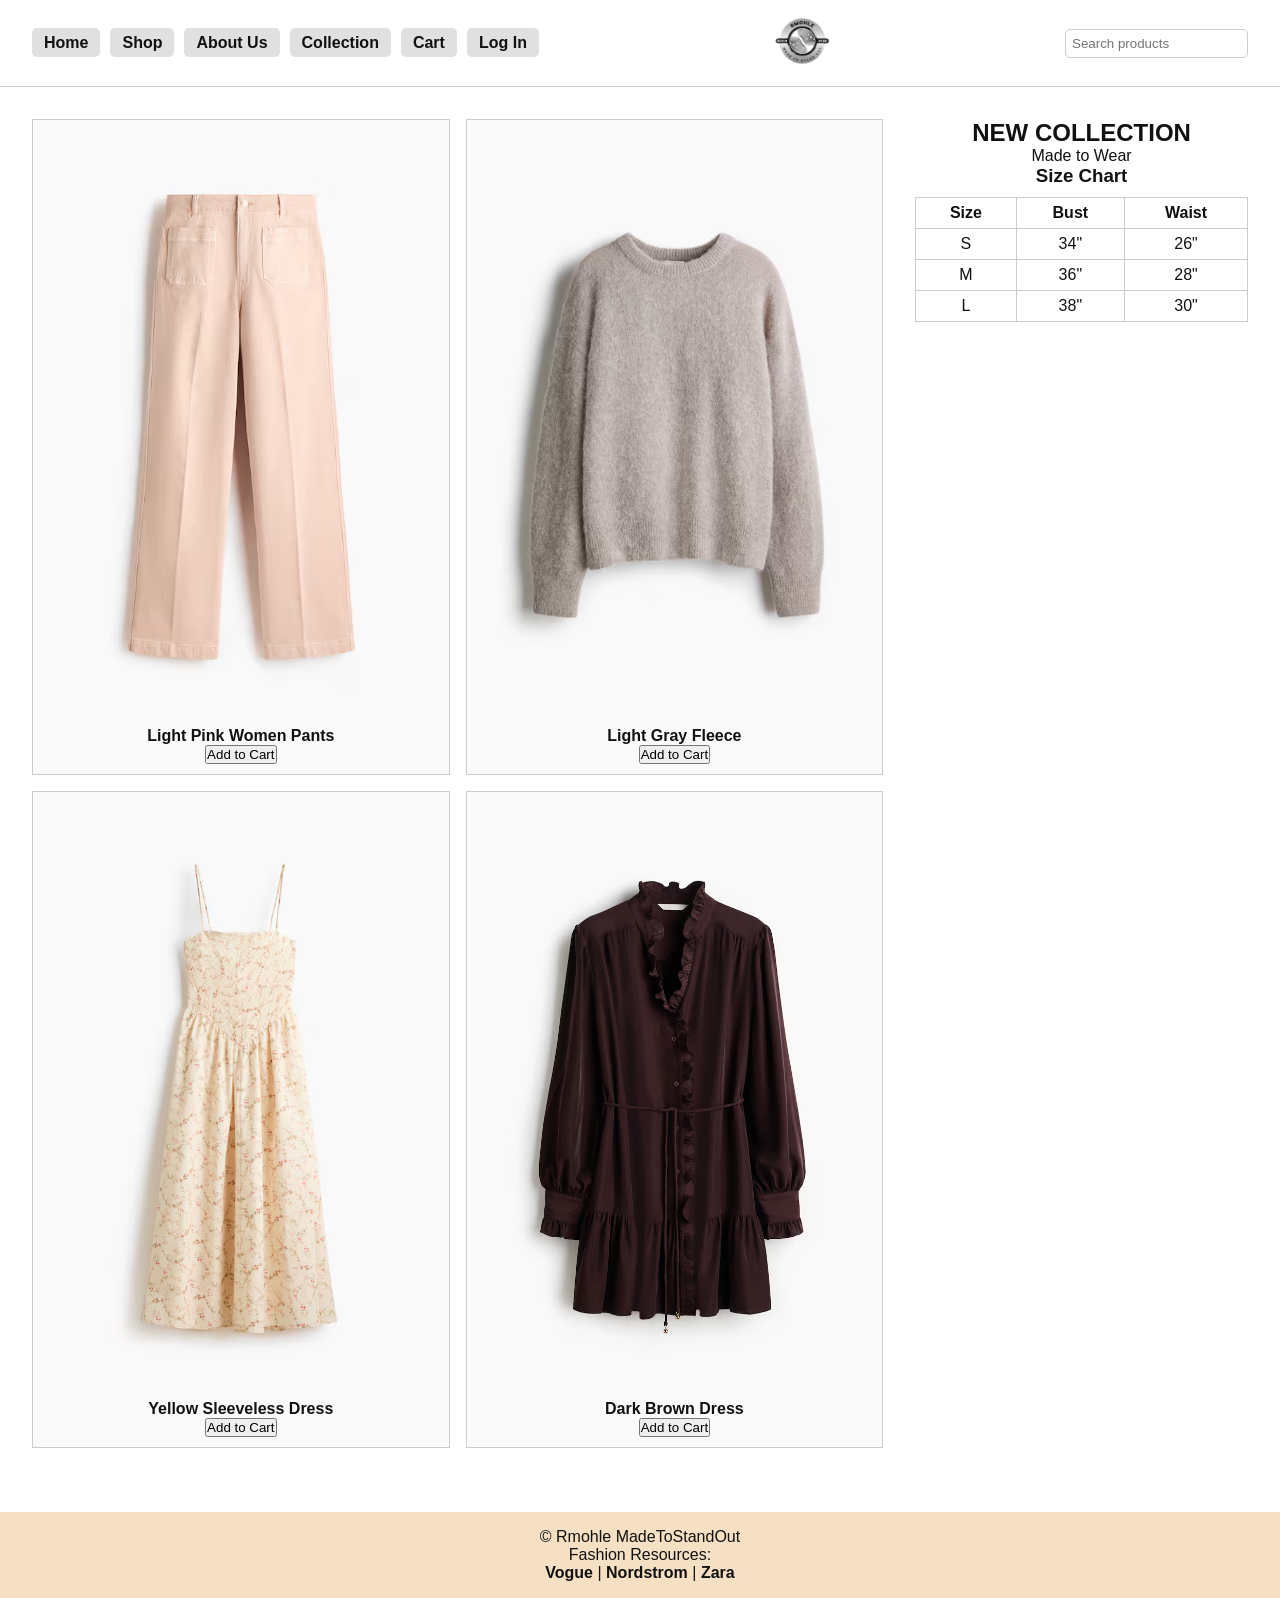
<file: index.html>
<!DOCTYPE html>
<html lang="en">

<head>
  <meta charset="UTF-8">
  <meta name="viewport" content="width=device-width, initial-scale=1.0">

  <title>Clothing Store - Home</title>

  <!-- SEO -->
  <meta name="description" content="Trendy women's clothing store featuring dresses, pants, and modern fashion collections.">
  <meta name="keywords" content="women clothing, fashion store, dresses, online clothing shop">
  <meta name="author" content="Rmohle">

  <!-- External CSS -->
  <link rel="stylesheet" href="styles.css">
</head>

<body>

  <!-- NAVBAR -->
  <header class="navbar">

    <!-- Left navigation links -->
    <nav class="nav-left">
      <ul>
        <li><a href="index.html" class="nav-button">Home</a></li>
        <li><a href="shop.html" class="nav-button">Shop</a></li>
        <li><a href="about.html" class="nav-button">About Us</a></li>
        <li><a href="collection.html" class="nav-button">Collection</a></li>
        <li><a href="cart.html" class="nav-button">Cart</a></li>
        <li><a href="login.html" class="nav-button">Log In</a></li>
      </ul>
    </nav>

    <!-- Center logo -->
    <div class="nav-center">
      <img src="logo.png" alt="Clothing Store Logo" class="logo">
    </div>

    <!-- Search bar -->
    <div class="nav-right">
      <input type="search" id="search" placeholder="Search products">
    </div>

  </header>

  <!-- MAIN CONTENT -->
  <main class="main-content">

    <section class="products-section">

      <!-- Products grid -->
      <div class="products">

        <div class="product">
          <img src="product1.jpg" alt="Light Pink Women Pants">
          <p><strong>Light Pink Women Pants</strong></p>
          <button onclick="addToCart('Light Pink Women Pants')">Add to Cart</button>
        </div>

        <div class="product">
          <img src="product2.jpg" alt="Light Gray Fleece">
          <p><strong>Light Gray Fleece</strong></p>
          <button onclick="addToCart('Light Gray Fleece')">Add to Cart</button>
        </div>

        <div class="product">
          <img src="product3.jpg" alt="Yellow Sleeveless Dress">
          <p><strong>Yellow Sleeveless Dress</strong></p>
          <button onclick="addToCart('Yellow Sleeveless Dress')">Add to Cart</button>
        </div>

        <div class="product">
          <img src="product4.jpg" alt="Dark Brown Dress">
          <p><strong>Dark Brown Dress</strong></p>
          <button onclick="addToCart('Dark Brown Dress')">Add to Cart</button>
        </div>

      </div>

      <!-- Side column for new collection + table -->
      <aside class="new-collection">

        <h2>NEW COLLECTION</h2>
        <p>Made to Wear</p>

        <h3>Size Chart</h3>
        <table>
          <tr>
            <th>Size</th>
            <th>Bust</th>
            <th>Waist</th>
          </tr>
          <tr>
            <td>S</td>
            <td>34"</td>
            <td>26"</td>
          </tr>
          <tr>
            <td>M</td>
            <td>36"</td>
            <td>28"</td>
          </tr>
          <tr>
            <td>L</td>
            <td>38"</td>
            <td>30"</td>
          </tr>
        </table>

      </aside>

    </section>

  </main>

  <!-- FOOTER -->
  <footer>
    <p>&copy; Rmohle MadeToStandOut</p>
    <p>Fashion Resources:</p>
    <a href="https://www.vogue.com" target="_blank">Vogue</a> |
    <a href="https://www.nordstrom.com" target="_blank">Nordstrom</a> |
    <a href="https://www.zara.com" target="_blank">Zara</a>
  </footer>

  <!-- JAVASCRIPT -->

  <script>
    // cart array to store added products
    let cart = [];

    // add product to cart function
    function addToCart(productName) {
      cart.push(productName);
      alert(productName + " added to cart!");
      console.log(cart);
    }

    // search products function
    const searchInput = document.getElementById("search");

    searchInput.addEventListener("keyup", function () {
      let searchValue = searchInput.value.toLowerCase();
      let products = document.querySelectorAll(".product");

      products.forEach(function (product) {
        let text = product.innerText.toLowerCase();
        if (text.includes(searchValue)) {
          product.style.display = ""; // show product
        } else {
          product.style.display = "none"; // hide product
        }
      });
    });
  </script>

</body>
</html>
</file>
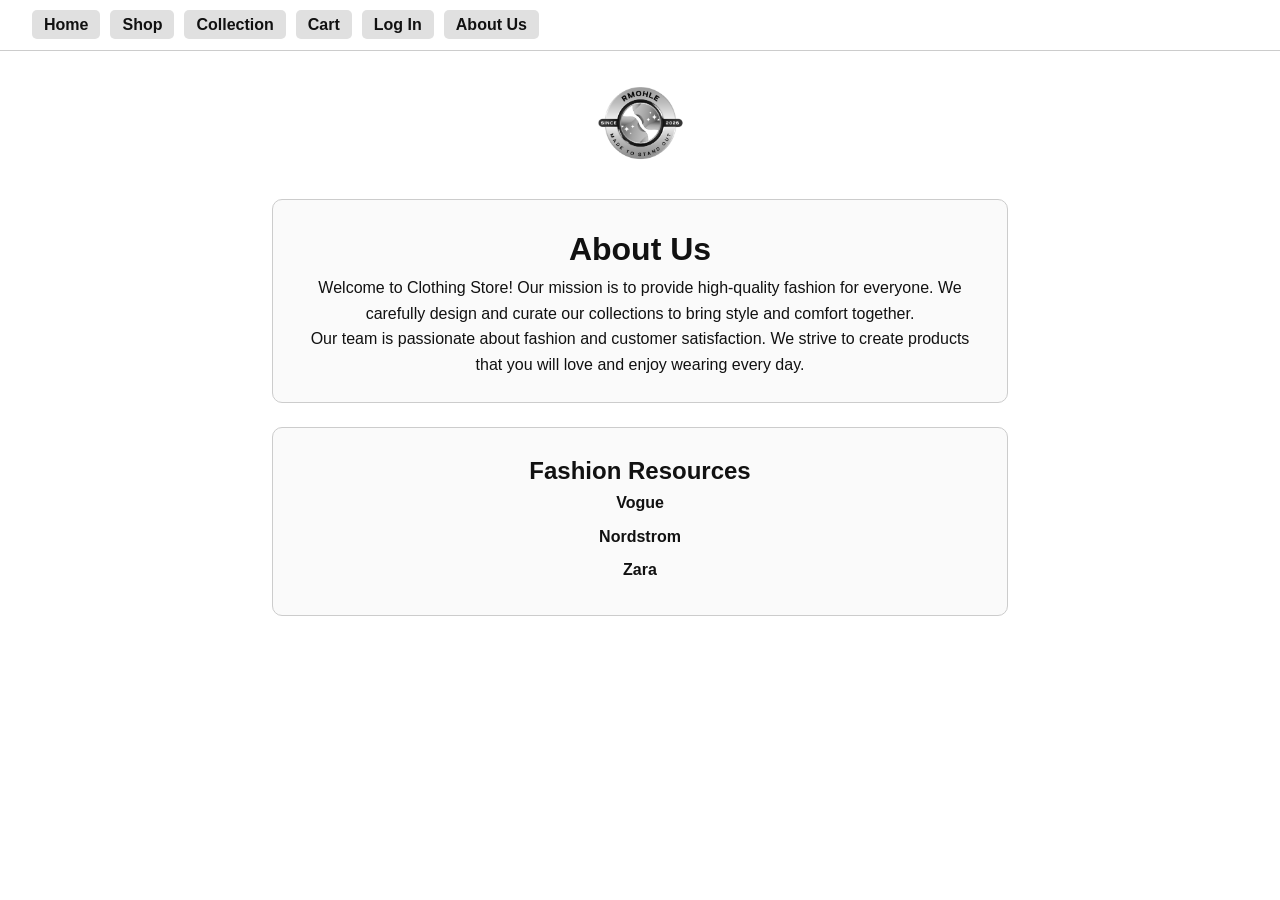
<file: about.html>
<!DOCTYPE html>
<html lang="en">
<head>
  <meta charset="UTF-8">
  <meta name="viewport" content="width=device-width, initial-scale=1.0">
  <title>About Us - Clothing Store</title>

  <!-- External CSS -->
  <link rel="stylesheet" href="styles.css">

  <style>
    /* Boxed text style for About Us */
    main {
      padding: 2rem;
      max-width: 800px;
      margin: 0 auto; /* center horizontally */
    }

    .logo-box {
      text-align: center;
      margin-bottom: 2rem;
    }

    .text-box {
      padding: 1.5rem;
      border: 1px solid #ccc;
      border-radius: 10px;
      background-color: #fafafa;
      line-height: 1.6;
      font-size: 16px;
      color: #111;
      text-align: center;
      margin-bottom: 1.5rem;
    }

    /* External links list inside the box */
    .text-box ul {
      list-style: none;
      padding: 0;
    }

    .text-box ul li {
      margin-bottom: 0.5rem;
    }

    .text-box a {
      color: #111;
      font-weight: bold;
      text-decoration: none;
    }

    .text-box a:hover {
      text-decoration: underline;
    }
  </style>
</head>
<body>

  <!-- NAVBAR -->
  <header class="navbar">
    <nav class="nav-left">
      <ul>
        <li><a href="index.html" class="nav-button">Home</a></li>
        <li><a href="shop.html" class="nav-button">Shop</a></li>
        <li><a href="collection.html" class="nav-button">Collection</a></li>
        <li><a href="cart.html" class="nav-button">Cart</a></li>
        <li><a href="login.html" class="nav-button">Log In</a></li>
        <li><a href="about.html" class="nav-button">About Us</a></li>
      </ul>
    </nav>
  </header>

  <!-- MAIN CONTENT -->
  <main>
    <!-- Logo -->
    <div class="logo-box">
      <img src="logo.png" alt="Clothing Store Logo" style="height:80px;">
    </div>

    <!-- About Us Box -->
    <div class="text-box">
      <h1>About Us</h1>
      <p>Welcome to Clothing Store! Our mission is to provide high-quality fashion for everyone.
         We carefully design and curate our collections to bring style and comfort together.</p>
      <p>Our team is passionate about fashion and customer satisfaction. We strive to create
         products that you will love and enjoy wearing every day.</p>
    </div>

    <!-- Fashion Resources Box -->
    <div class="text-box">
      <h2>Fashion Resources</h2>
      <ul>
        <li><a href="https://www.vogue.com" target="_blank">Vogue</a></li>
        <li><a href="https://www.nordstrom.com" target="_blank">Nordstrom</a></li>
        <li><a href="https://www.zara.com" target="_blank">Zara</a></li>
      </ul>
    </div>
  </main>

  <!-- LOGIN / LOGOUT SCRIPT -->
  <script>
    const navButtons = document.querySelectorAll('.nav-button');
    const loginBtn = Array.from(navButtons).find(btn => btn.textContent === "Log In");
    const homeBtn = Array.from(navButtons).find(btn => btn.textContent === "Home");

    // Home button always redirects
    homeBtn.onclick = () => window.location.href = "index.html";

    // Change login to logout if user is logged in
    if (localStorage.getItem("loggedIn") === "true") {
      loginBtn.textContent = "Logout";
      loginBtn.onclick = () => {
        localStorage.removeItem("loggedIn");
        localStorage.removeItem("userEmail");
        alert("You have logged out.");
        window.location.href = "index.html";
      }
    } else {
      loginBtn.onclick = () => window.location.href = "login.html";
    }
  </script>

</body>
</html>
</file>
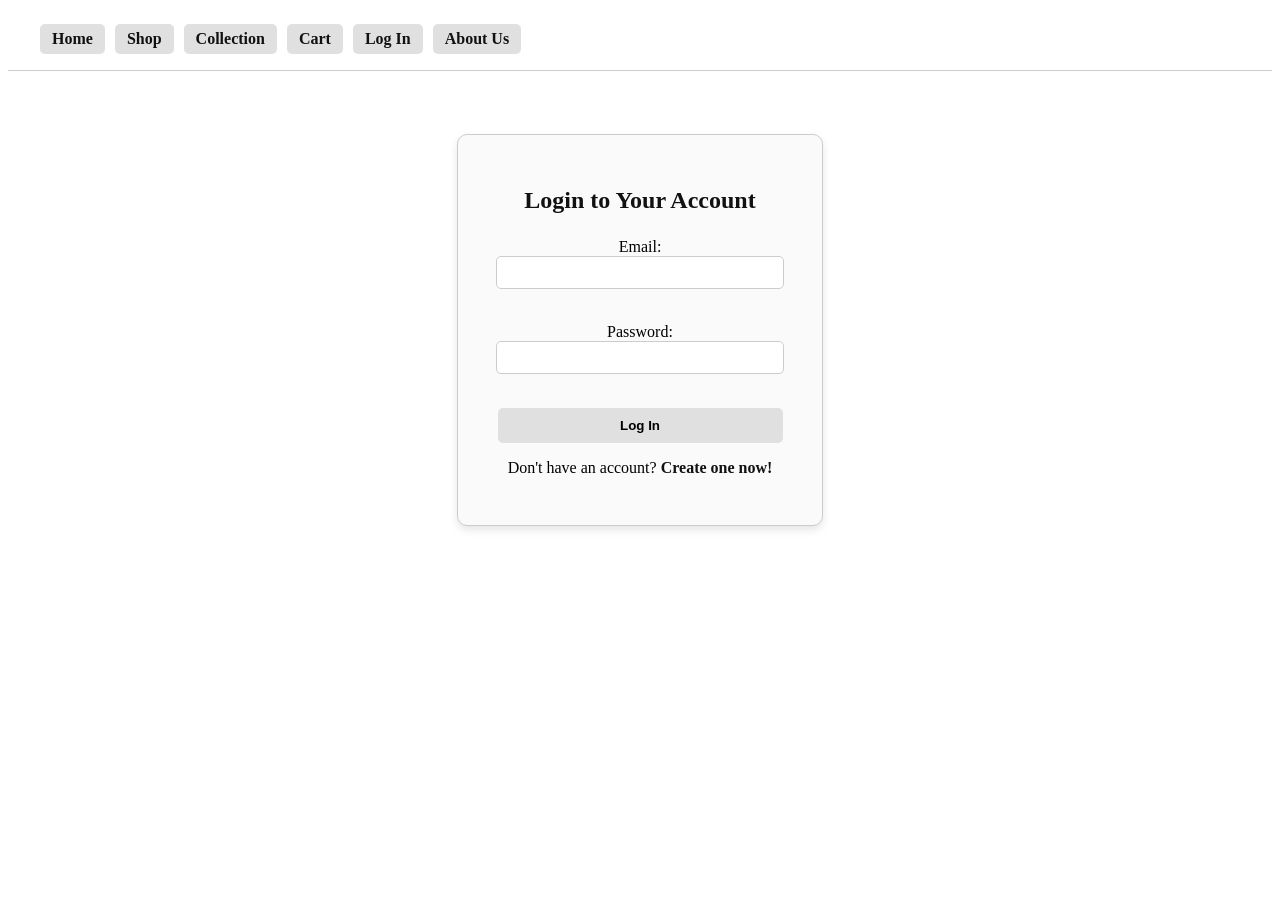
<file: cart.html>
<!DOCTYPE html>
<html lang="en">
<head>
  <meta charset="UTF-8">
  <title>Cart - Clothing Store</title>
  <link rel="stylesheet" href="styles.css">
  <style>
    /* CART MAIN CONTENT */
    main {
      padding: 2rem;
      max-width: 900px;
      margin: 0 auto;
    }

    .cart-box {
      border: 1px solid #ccc;
      border-radius: 10px;
      background-color: #fafafa;
      padding: 1rem;
      margin-bottom: 1.5rem;
      display: flex;
      align-items: center;
      gap: 1rem;
    }

    .cart-box img {
      width: 100px;
      height: auto;
      border-radius: 5px;
    }

    .cart-info {
      flex: 1;
    }

    .cart-info h3 {
      margin: 0 0 0.5rem 0;
      font-size: 1.1rem;
    }

    .cart-buttons {
      text-align: right;
    }

    .cart-buttons button {
      padding: 8px 12px;
      background-color: #e0e0e0;
      border: none;
      border-radius: 5px;
      font-weight: bold;
      cursor: pointer;
      transition: background-color 0.3s;
    }

    .cart-buttons button:hover {
      background-color: #d1d1d1;
    }

    .empty-cart {
      text-align: center;
      font-size: 1.2rem;
      color: #555;
      padding: 2rem;
      border: 1px solid #ccc;
      border-radius: 10px;
      background-color: #fafafa;
    }
  </style>
</head>
<body>

<script>
  // Redirect if not logged in
  if (localStorage.getItem("loggedIn") !== "true") {
    alert("You must log in or create an account to access the Cart.");
    window.location.href = "login.html";
  }
</script>

<header class="navbar">
  <nav class="nav-left">
    <a href="index.html" class="nav-button">Home</a>
    <a href="shop.html" class="nav-button">Shop</a>
    <a href="collection.html" class="nav-button">Collection</a>
    <a href="cart.html" class="nav-button">Cart</a>
    <a href="login.html" class="nav-button" id="loginBtn">Log In</a>
  </nav>
</header>

<main>
  <h1>Your Cart</h1>
  <div id="cart-container">
    <!-- Cart items will appear here -->
  </div>
</main>

<script>
  // Dynamic login/logout button
  const loginBtn = document.getElementById("loginBtn");
  if (localStorage.getItem("loggedIn") === "true") {
    loginBtn.textContent = "Logout";
    loginBtn.onclick = () => {
      localStorage.removeItem("loggedIn");
      localStorage.removeItem("userEmail");
      localStorage.removeItem("cart");
      alert("You have logged out.");
      window.location.href = "index.html";
    }
  } else {
    loginBtn.onclick = () => window.location.href = "login.html";
  }

  // Products list with image mapping
  const productImages = {
    "Light Pink Women Pants": "product1.jpg",
    "Light Gray Fleece": "product2.jpg",
    "Yellow Sleeveless Dress": "product3.jpg",
    "Dark Brown Dress": "product4.jpg"
  };

  const cartContainer = document.getElementById("cart-container");
  const cart = JSON.parse(localStorage.getItem("cart")) || [];

  if(cart.length === 0){
    cartContainer.innerHTML = `<div class="empty-cart">Your cart is empty!</div>`;
  } else {
    cartContainer.innerHTML = "";
    cart.forEach((item, index) => {
      const div = document.createElement("div");
      div.className = "cart-box";
      div.innerHTML = `
        <img src="${productImages[item]}" alt="${item}">
        <div class="cart-info">
          <h3>${item}</h3>
        </div>
        <div class="cart-buttons">
          <button onclick="removeItem(${index})">Remove</button>
        </div>
      `;
      cartContainer.appendChild(div);
    });

    // Add Proceed to Checkout button at the bottom
    const checkoutDiv = document.createElement("div");
    checkoutDiv.style.textAlign = "center";
    checkoutDiv.style.marginTop = "2rem";
    checkoutDiv.innerHTML = `<button onclick="proceedCheckout()">Proceed to Checkout</button>`;
    cartContainer.appendChild(checkoutDiv);
  }

  function removeItem(index){
    cart.splice(index, 1);
    localStorage.setItem("cart", JSON.stringify(cart));
    location.reload(); // refresh to update cart
  }

  function proceedCheckout(){
    alert("Proceeding to checkout. (This is just a demo!)");
  }
</script>

</body>
</html>
</file>
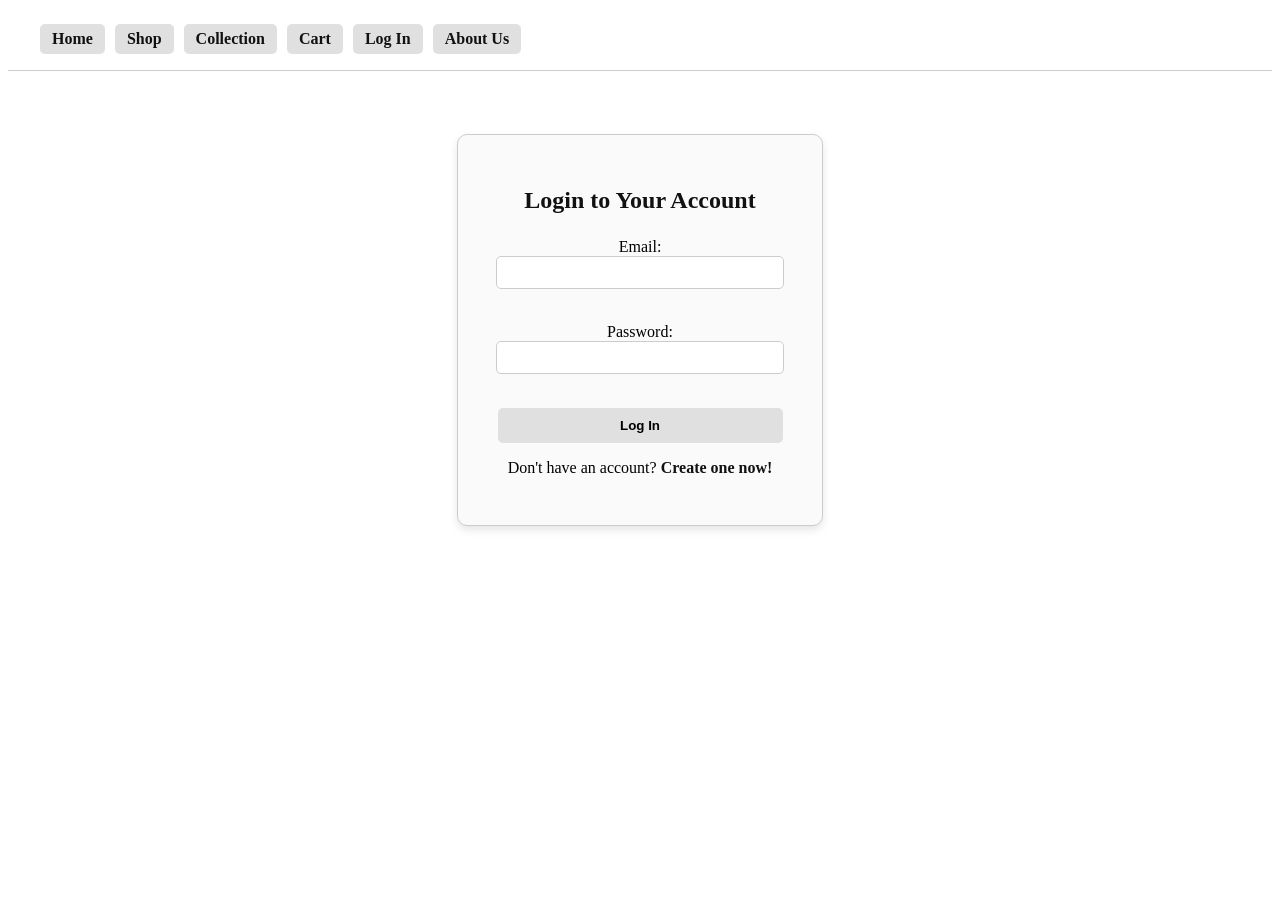
<file: collection.html>
<!DOCTYPE html>
<html lang="en">
<head>
  <meta charset="UTF-8">
  <title>Collection - Clothing Store</title>
  <link rel="stylesheet" href="styles.css">
</head>
<body>

<script>
  if (localStorage.getItem("loggedIn") !== "true") {
    alert("You must log in or create an account to access the Collection.");
    window.location.href = "login.html";
  }
</script>

<header class="navbar">
  <nav class="nav-left">
    <a href="index.html" class="nav-button">Home</a>
    <a href="shop.html" class="nav-button">Shop</a>
    <a href="collection.html" class="nav-button">Collection</a>
    <a href="cart.html" class="nav-button">Cart</a>
    <a href="login.html" class="nav-button" id="loginBtn">Log In</a>
  </nav>
</header>

<main style="padding:2rem;">
  <h1>Collection</h1>
  <div id="collection-container" class="products-section">
    <!-- Collection products appear here -->
  </div>
</main>

<script>
  // Dynamic login/logout button
  const loginBtn = document.getElementById("loginBtn");
  if (localStorage.getItem("loggedIn") === "true") {
    loginBtn.textContent = "Logout";
    loginBtn.onclick = () => {
      localStorage.removeItem("loggedIn");
      localStorage.removeItem("userEmail");
      localStorage.removeItem("cart");
      alert("You have logged out.");
      window.location.href = "index.html";
    }
  } else {
    loginBtn.onclick = () => window.location.href = "login.html";
  }

  // Collections array
  const collections = [
  { name: "Summer Essentials", img: "product1.jpg", link: "https://www2.hm.com/en_us/women/new-arrivals/view-all.html?page=2" },
  { name: "Winter Collection", img: "product2.jpg", link: "https://www2.hm.com/en_us/women/new-arrivals/view-all.html?page=2" },
  { name: "Formal Attire", img: "product3.jpg", link: "https://www2.hm.com/en_us/women/new-arrivals/view-all.html?page=2" },
  { name: "Casual Wear", img: "product4.jpg", link: "https://www2.hm.com/en_us/women/new-arrivals/view-all.html?page=2" }
];

  const container = document.getElementById("collection-container");
  container.innerHTML = "";

  collections.forEach(item => {
    const div = document.createElement("div");
    div.className = "product";
    div.innerHTML = `
      <img src="${item.img}" alt="${item.name}">
      <p><strong>${item.name}</strong></p>
      <button onclick="addToCart('${item.name}')">Add to Cart</button>
      <p><a href="${item.link}" target="_blank">More Info</a></p>
    `;
    container.appendChild(div);
  });

  function addToCart(name) {
    let cart = JSON.parse(localStorage.getItem("cart")) || [];
    cart.push(name);
    localStorage.setItem("cart", JSON.stringify(cart));
    alert(name + " added to cart!");
  }
</script>

</body>
</html>
</file>
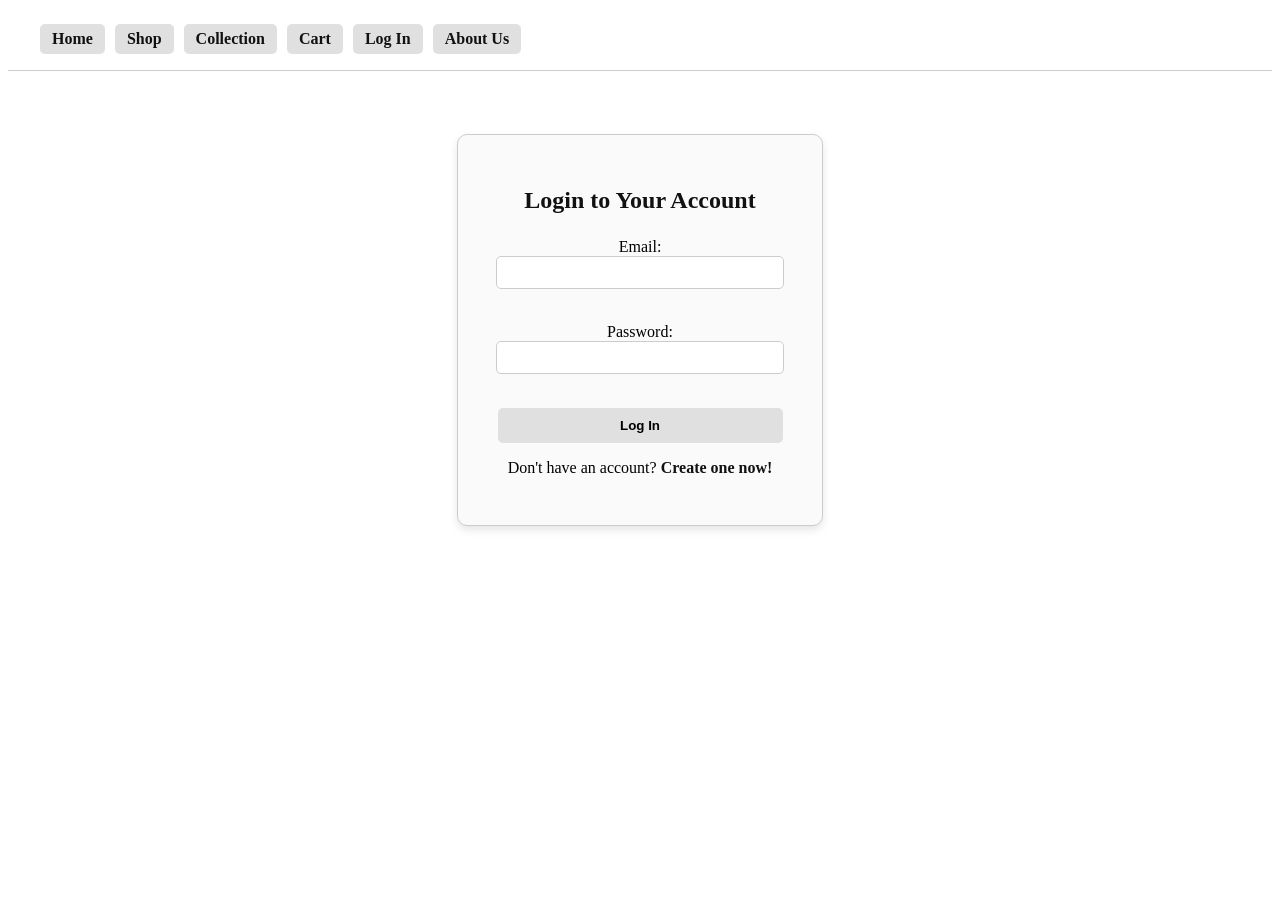
<file: login.html>
<!DOCTYPE html>
<html lang="en">
<head>
  <meta charset="UTF-8">
  <title>Login - Clothing Store</title>
  <style>
    /* LOGIN BOX */
    .login-container {
      width: 300px;
      margin: 5% auto;
      padding: 2rem;
      background-color: #fafafa;
      border: 1px solid #ccc;
      border-radius: 10px;
      box-shadow: 0 4px 8px rgba(0,0,0,0.1);
      text-align: center;
    }

    .login-container h2 {
      margin-bottom: 1.5rem;
      color: #111;
    }

    .login-container input {
      width: 90%;
      padding: 8px;
      margin-bottom: 1rem;
      border-radius: 5px;
      border: 1px solid #ccc;
    }

    .login-container button {
      width: 95%;
      padding: 10px;
      background-color: #e0e0e0;
      border: none;
      border-radius: 5px;
      font-weight: bold;
      cursor: pointer;
      transition: background-color 0.3s;
    }

    .login-container button:hover {
      background-color: #d1d1d1;
    }

    .login-container a {
      color: #111;
      font-weight: bold;
      text-decoration: none;
    }

    .login-container a:hover {
      text-decoration: underline;
    }

    /* NAVBAR */
    .navbar {
      display: flex;
      align-items: center;
      gap: 10px;
      background-color: #fff;
      padding: 1rem 2rem;
      border-bottom: 1px solid #ccc;
    }

    .nav-button {
      background-color: #e0e0e0;
      color: #111;
      padding: 6px 12px;
      border-radius: 5px;
      text-decoration: none;
      font-weight: bold;
      transition: background-color 0.3s;
    }

    .nav-button:hover {
      background-color: #d1d1d1;
    }
  </style>
</head>
<body>

<!-- NAVBAR -->
<header class="navbar">
  <a href="index.html" class="nav-button">Home</a>
  <a href="shop.html" class="nav-button">Shop</a>
  <a href="collection.html" class="nav-button">Collection</a>
  <a href="cart.html" class="nav-button">Cart</a>
  <a href="#" id="loginBtn" class="nav-button">Log In</a>
  <a href="about.html" class="nav-button">About Us</a>
</header>

<!-- LOGIN BOX -->
<div class="login-container">
  <h2>Login to Your Account</h2>

  <form onsubmit="return validateLogin()">
    <label for="email">Email:</label><br>
    <input type="email" id="email" required><br><br>

    <label for="password">Password:</label><br>
    <input type="password" id="password" required><br><br>

    <button type="submit">Log In</button>
  </form>

  <p>
    Don't have an account? 
    <a href="signup.html">Create one now!</a>
  </p>
</div>

<script>
  // LOGIN FUNCTION
  function validateLogin() {
    let email = document.getElementById("email").value.trim();
    let password = document.getElementById("password").value;

    if (!email || !password) {
      alert("Please fill in all fields.");
      return false;
    }

    let user = { email: "test@email.com", password: "1234" };

    if (email === user.email && password === user.password) {
      alert("Login successful!");
      localStorage.setItem("loggedIn", "true");
      localStorage.setItem("userEmail", email);
      window.location.href = "shop.html";
    } else {
      alert("Invalid email or password.");
    }

    return false;
  }

  // DYNAMIC LOGIN / LOGOUT BUTTON
  const btn = document.getElementById("loginBtn");

  if (localStorage.getItem("loggedIn") === "true") {
    btn.textContent = "Logout";
    btn.onclick = function() {
      localStorage.removeItem("loggedIn");
      localStorage.removeItem("userEmail");
      alert("You have logged out.");
      window.location.href = "index.html";
    }
  } else {
    btn.onclick = function() {
      window.location.href = "login.html";
    }
  }
</script>

</body>
</html>
</file>
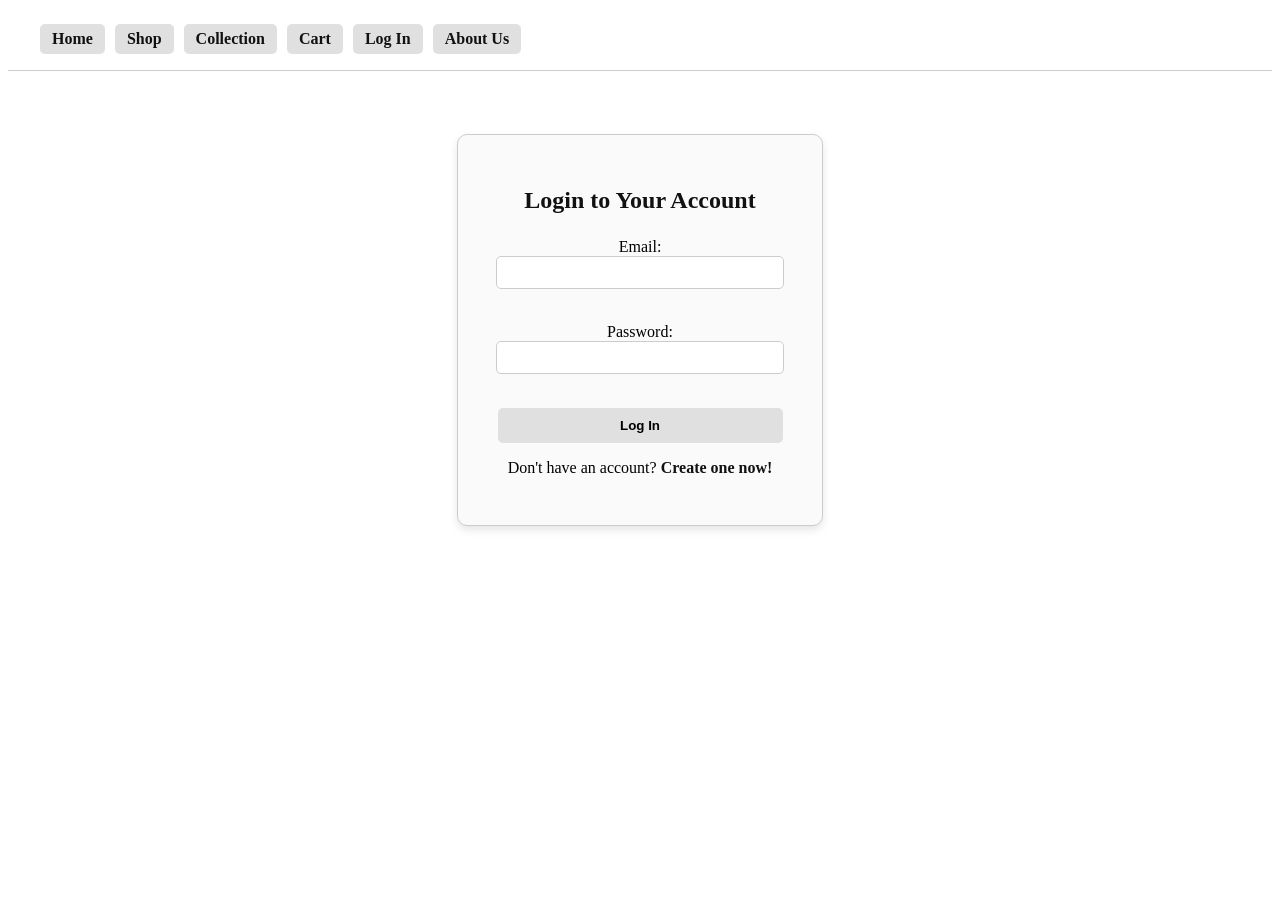
<file: shop.html>
<!DOCTYPE html>
<html lang="en">
<head>
  <meta charset="UTF-8">
  <title>Shop - Clothing Store</title>
  <link rel="stylesheet" href="styles.css">
</head>
<body>

<script>
  if (localStorage.getItem("loggedIn") !== "true") {
    alert("You must log in or create an account to access the Shop.");
    window.location.href = "login.html";
  }
</script>

<header class="navbar">
  <nav class="nav-left">
    <a href="index.html" class="nav-button">Home</a>
    <a href="shop.html" class="nav-button">Shop</a>
    <a href="collection.html" class="nav-button">Collection</a>
    <a href="cart.html" class="nav-button">Cart</a>
    <a href="login.html" class="nav-button" id="loginBtn">Log In</a>
  </nav>
</header>

<main style="padding:2rem;">
  <h1>Shop</h1>
  <div id="products-container" class="products-section">
    <!-- Products will appear here -->
  </div>
</main>

<script>
  // Dynamic login/logout button
  const loginBtn = document.getElementById("loginBtn");
  if (localStorage.getItem("loggedIn") === "true") {
    loginBtn.textContent = "Logout";
    loginBtn.onclick = () => {
      localStorage.removeItem("loggedIn");
      localStorage.removeItem("userEmail");
      localStorage.removeItem("cart");
      alert("You have logged out.");
      window.location.href = "index.html";
    }
  } else {
    loginBtn.onclick = () => window.location.href = "login.html";
  }

  // Products array with images and external links
  const products = [
  { name: "Light Pink Women Pants", img: "product1.jpg", link: "https://www2.hm.com/en_us/women/new-arrivals/view-all.html?page=2" },
  { name: "Light Gray Fleece", img: "product2.jpg", link: "https://www2.hm.com/en_us/women/new-arrivals/view-all.html?page=2" },
  { name: "Yellow Sleeveless Dress", img: "product3.jpg", link: "https://www2.hm.com/en_us/women/new-arrivals/view-all.html?page=2" },
  { name: "Dark Brown Dress", img: "product4.jpg", link: "https://www2.hm.com/en_us/women/new-arrivals/view-all.html?page=2" }
];

  const container = document.getElementById("products-container");
  container.innerHTML = "";

  products.forEach(item => {
    const div = document.createElement("div");
    div.className = "product";
    div.innerHTML = `
      <img src="${item.img}" alt="${item.name}">
      <p><strong>${item.name}</strong></p>
      <button onclick="addToCart('${item.name}')">Add to Cart</button>
      <p><a href="${item.link}" target="_blank">More Info</a></p>
    `;
    container.appendChild(div);
  });

  // Add to cart function
  function addToCart(name) {
    let cart = JSON.parse(localStorage.getItem("cart")) || [];
    cart.push(name);
    localStorage.setItem("cart", JSON.stringify(cart));
    alert(name + " added to cart!");
  }
</script>

</body>
</html>
</file>
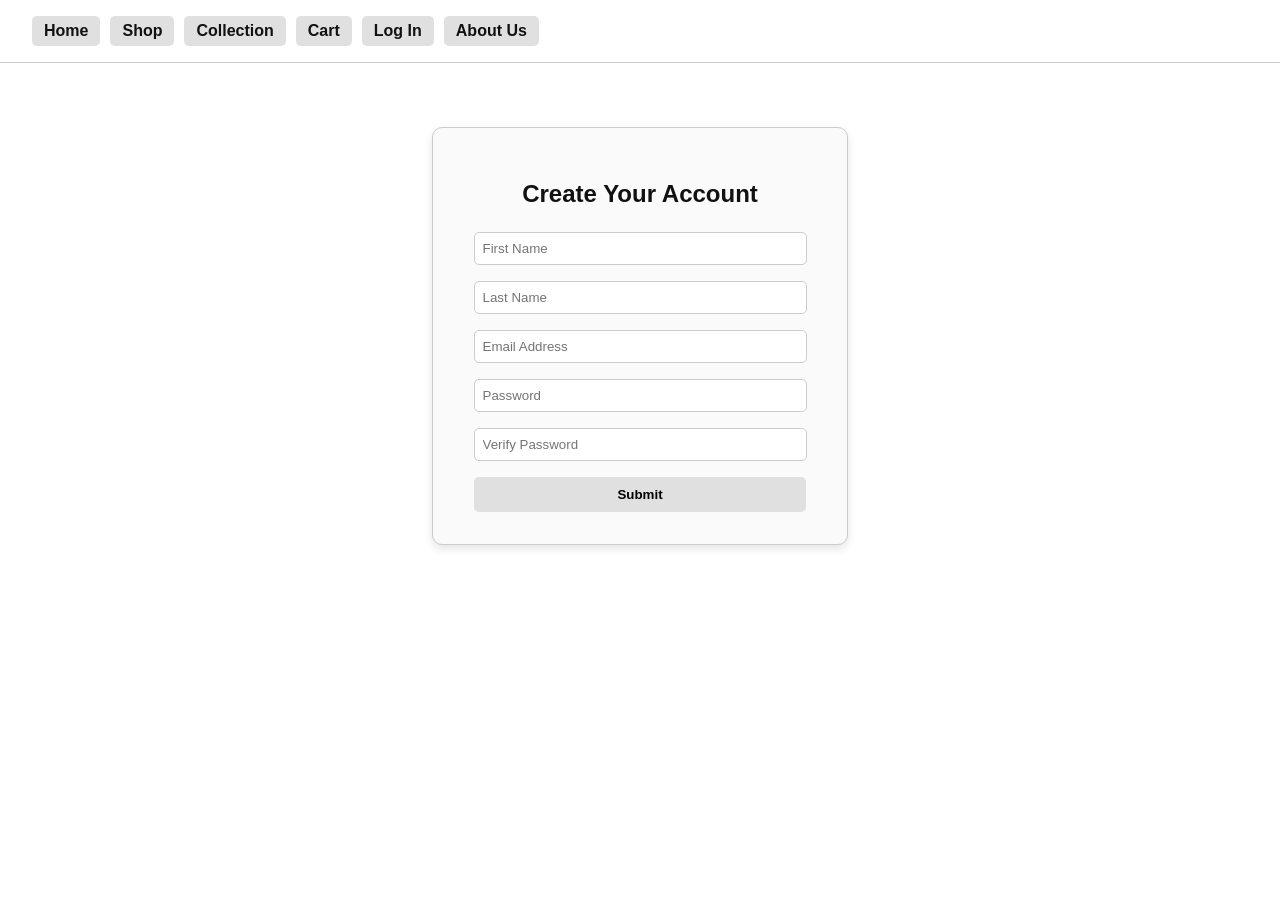
<file: signup.html>
<!DOCTYPE html>
<html lang="en">
<head>
  <meta charset="UTF-8">
  <title>Create Account - Clothing Store</title>
  <style>
    /* NAVBAR */
    .navbar {
      display: flex;
      align-items: center;
      gap: 10px;
      background-color: #fff;
      padding: 1rem 2rem;
      border-bottom: 1px solid #ccc;
    }

    .nav-button {
      background-color: #e0e0e0;
      color: #111;
      padding: 6px 12px;
      border-radius: 5px;
      text-decoration: none;
      font-weight: bold;
      transition: background-color 0.3s;
    }

    .nav-button:hover {
      background-color: #d1d1d1;
    }

    /* SIGNUP BOX */
    body {
      font-family: Arial, sans-serif;
      background-color: #fff;
      color: #111;
      margin: 0;
      padding: 0;
    }

    .signup-container {
      width: 350px;
      margin: 5% auto;
      padding: 2rem;
      background-color: #fafafa;
      border: 1px solid #ccc;
      border-radius: 10px;
      box-shadow: 0 4px 8px rgba(0,0,0,0.1);
      text-align: center;
    }

    .signup-container h2 {
      margin-bottom: 1.5rem;
    }

    .signup-container input {
      width: 90%;
      padding: 8px;
      margin-bottom: 1rem;
      border-radius: 5px;
      border: 1px solid #ccc;
    }

    .signup-container button {
      width: 95%;
      padding: 10px;
      background-color: #e0e0e0;
      border: none;
      border-radius: 5px;
      font-weight: bold;
      cursor: pointer;
      transition: background-color 0.3s;
    }

    .signup-container button:hover {
      background-color: #d1d1d1;
    }

    /* Success message */
    #successMessage {
      margin-top: 1rem;
      text-align: center;
      display: none;
    }

    #successMessage p {
      font-weight: bold;
      color: green;
    }

    #successMessage a {
      display: inline-block;
      margin-top: 10px;
      padding: 10px 16px;
      border-radius: 5px;
      background-color: #e0e0e0;
      color: #111;
      text-decoration: none;
      font-weight: bold;
      transition: background-color 0.3s;
    }

    #successMessage a:hover {
      background-color: #d1d1d1;
    }
  </style>
</head>
<body>

<!-- NAVBAR -->
<header class="navbar">
  <a href="index.html" class="nav-button">Home</a>
  <a href="shop.html" class="nav-button">Shop</a>
  <a href="collection.html" class="nav-button">Collection</a>
  <a href="cart.html" class="nav-button">Cart</a>
  <a href="#" id="loginBtn" class="nav-button">Log In</a>
  <a href="about.html" class="nav-button">About Us</a>
</header>

<!-- SIGNUP FORM -->
<div class="signup-container">
  <h2>Create Your Account</h2>

  <form id="signupForm" onsubmit="return createAccount()">
    <input type="text" id="firstName" placeholder="First Name" required><br>
    <input type="text" id="lastName" placeholder="Last Name" required><br>
    <input type="email" id="email" placeholder="Email Address" required><br>
    <input type="password" id="password" placeholder="Password" required><br>
    <input type="password" id="verifyPassword" placeholder="Verify Password" required><br>
    <button type="submit">Submit</button>
  </form>

  <div id="successMessage">
    <p>You have successfully created an account!</p>
    <a href="login.html">Log In</a>
  </div>
</div>

<script>
  // CREATE ACCOUNT FUNCTION
  function createAccount() {
    let firstName = document.getElementById("firstName").value.trim();
    let lastName = document.getElementById("lastName").value.trim();
    let email = document.getElementById("email").value.trim();
    let password = document.getElementById("password").value;
    let verifyPassword = document.getElementById("verifyPassword").value;

    if (!firstName || !lastName || !email || !password || !verifyPassword) {
      alert("Please fill in all fields.");
      return false;
    }

    if (password !== verifyPassword) {
      alert("Passwords do not match!");
      return false;
    }

    
    localStorage.setItem("loggedIn", "true");
    localStorage.setItem("userEmail", email);
    localStorage.setItem("userName", firstName + " " + lastName);

   
    document.getElementById("signupForm").style.display = "none";
    document.getElementById("successMessage").style.display = "block";

    console.log("New user created:", {firstName, lastName, email});
    return false; // prevent reload
  }

  // LOGIN / LOGOUT BUTTON
  const btn = document.getElementById("loginBtn");

  if (localStorage.getItem("loggedIn") === "true") {
    btn.textContent = "Logout";
    btn.onclick = function() {
      localStorage.removeItem("loggedIn");
      localStorage.removeItem("userEmail");
      localStorage.removeItem("userName");
      alert("You have logged out.");
      window.location.href = "index.html";
    }
  } else {
    btn.onclick = function() {
      window.location.href = "login.html";
    }
  }
</script>

</body>
</html>
</file>
<file: styles.css>
/* RESET */
* {
  box-sizing: border-box;
  margin: 0;
  padding: 0;
}

/* BODY */
body {
  font-family: Arial, sans-serif;
  background: #fff;
  color: #111;
}

/* NAVBAR */
.navbar {
  display: flex;
  align-items: center;
  justify-content: space-between;
  padding: 1rem 2rem;
  border-bottom: 1px solid #ccc;
}

.nav-left ul {
  display: flex;
  list-style: none;
  gap: 10px;
}

.nav-button {
  background: #e0e0e0;
  padding: 6px 12px;
  border-radius: 5px;
  text-decoration: none;
  font-weight: bold;
  color: #111;
}

.nav-button:hover {
  background: #d1d1d1;
}

.logo {
  height: 50px;
}

.nav-right input {
  padding: 6px;
  border-radius: 5px;
  border: 1px solid #ccc;
}

/* MAIN CONTENT */
.main-content {
  padding: 2rem;
}

/* PRODUCTS SECTION */
.products-section {
  display: flex;
  gap: 2rem;
}

/* PRODUCTS GRID */
.products {
  display: grid;
  grid-template-columns: repeat(2, 1fr);
  gap: 1rem;
  width: 70%;
}

.product {
  border: 1px solid #ccc;
  padding: 10px;
  text-align: center;
  background: #fafafa;
}

.product img {
  width: 100%;
}

/* SIDE COLUMN */
.new-collection {
  flex: 1;
  text-align: center;
}

/* TABLE */
table {
  width: 100%;
  margin-top: 10px;
  border-collapse: collapse;
}

table th, table td {
  border: 1px solid #ccc;
  padding: 6px;
}

/* FOOTER */
footer {
  margin-top: 2rem;
  padding: 1rem;
  text-align: center;
  background: #f5e0c3;
}

footer a {
  color: #111;
  font-weight: bold;
  text-decoration: none;
}

footer a:hover {
  text-decoration: underline;
}

/* RESPONSIVE */
@media (max-width: 768px) {
  .products-section {
    flex-direction: column;
  }

  .products {
    grid-template-columns: 1fr;
    width: 100%;
  }
}
</file>
